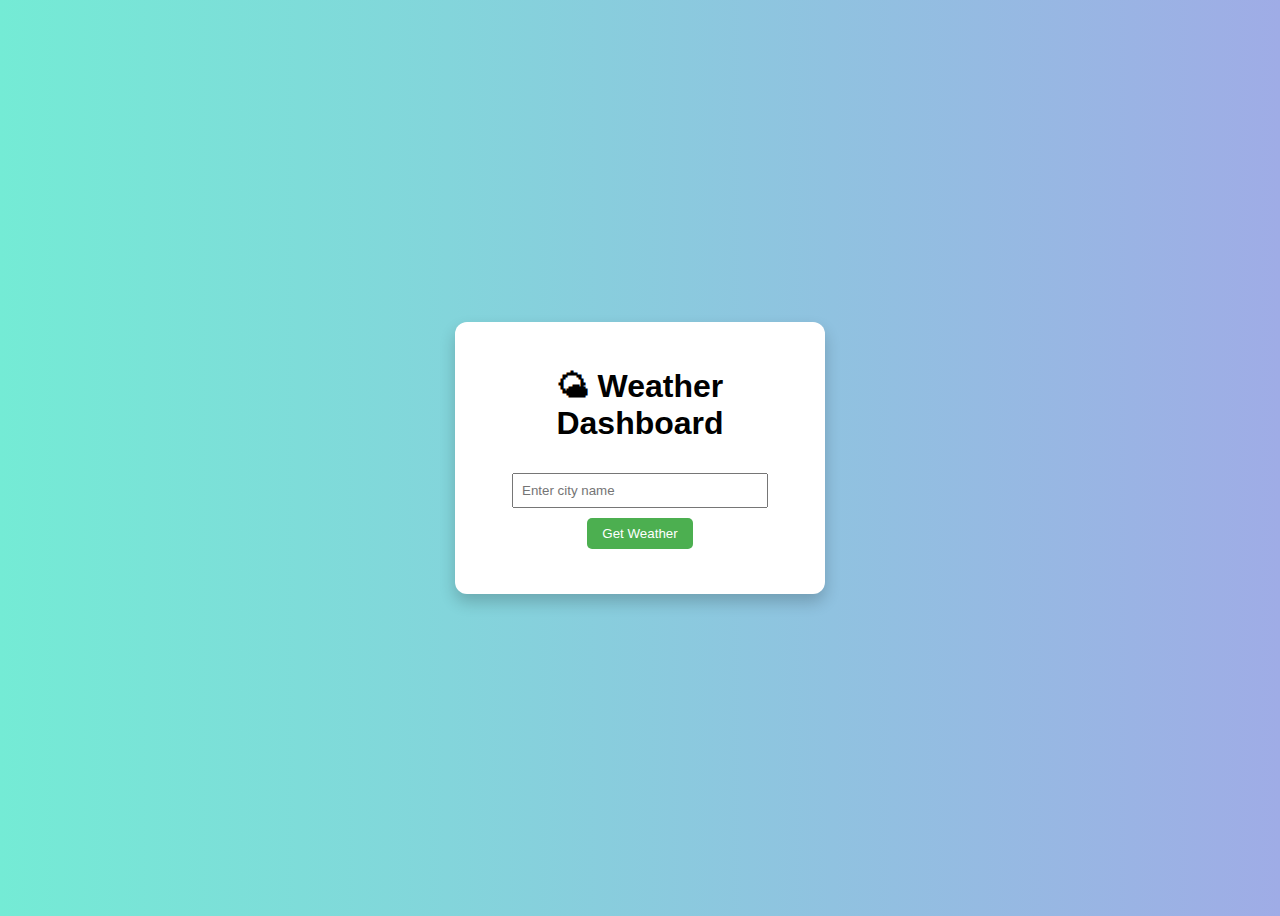
<file: index.html>
<html lang="en">
<head>
    <meta charset="UTF-8">
    <title>Weather Dashboard</title>
    <link rel="stylesheet" href="style.css">
</head>
<body>

<div class="container">
    <h1>🌤 Weather Dashboard</h1>

    <input type="text" id="cityInput" placeholder="Enter city name">
    <button onclick="getWeather()">Get Weather</button>

    <div id="weatherResult" class="weather-card">
        <h2 id="city"></h2>
        <img id="icon" alt="weather icon">
        <p id="temperature"></p>
        <p id="condition"></p>
        <p id="humidity"></p>
        <p id="wind"></p>
    </div>

    <div id="forecast" class="forecast"></div>
</div>

<script src="sc.js"></script>
</body>
</html>
</file>
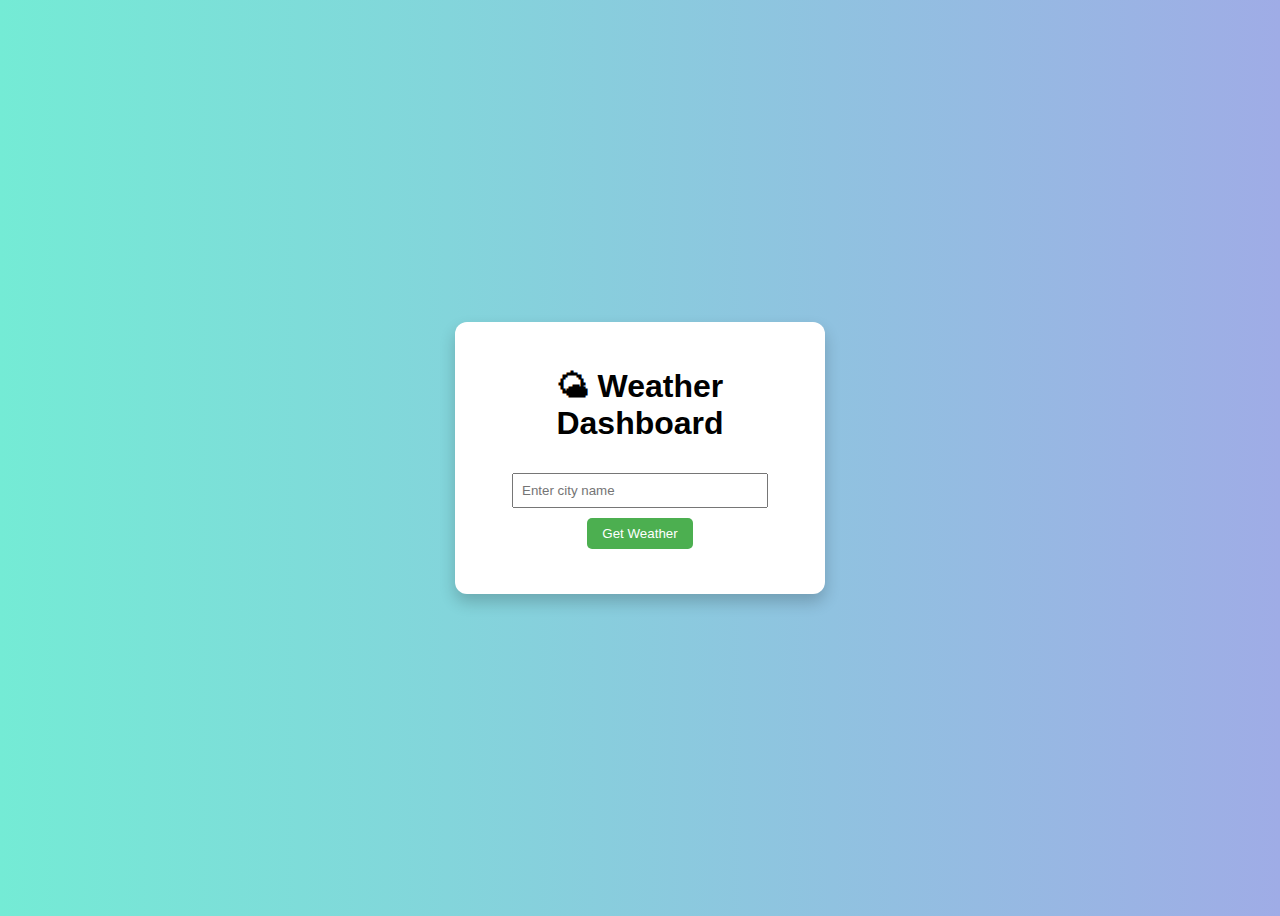
<file: wea.html>
<html lang="en">
<head>
    <meta charset="UTF-8">
    <title>Weather Dashboard</title>
    <link rel="stylesheet" href="style.css">
</head>
<body>

<div class="container">
    <h1>🌤 Weather Dashboard</h1>

    <input type="text" id="cityInput" placeholder="Enter city name">
    <button onclick="getWeather()">Get Weather</button>

    <div id="weatherResult" class="weather-card">
        <h2 id="city"></h2>
        <img id="icon" alt="weather icon">
        <p id="temperature"></p>
        <p id="condition"></p>
        <p id="humidity"></p>
        <p id="wind"></p>
    </div>

    <div id="forecast" class="forecast"></div>
</div>

<script src="sc.js"></script>
</body>
</html>
</file>
<file: style.css>
body {
    font-family: Arial, sans-serif;
    background: linear-gradient(to right, #74ebd5, #9face6);
    min-height: 100vh;
    display: flex;
    justify-content: center;
    align-items: center;
}

.container {
    background: white;
    padding: 25px;
    border-radius: 12px;
    width: 320px;
    text-align: center;
    box-shadow: 0 8px 16px rgba(0,0,0,0.2);
}

input {
    width: 80%;
    padding: 8px;
    margin: 10px 0;
}

button {
    padding: 8px 15px;
    background: #4CAF50;
    color: white;
    border: none;
    border-radius: 5px;
    cursor: pointer;
}

.weather-card {
    margin-top: 20px;
    display: none;
}

.weather-card img {
    width: 80px;
}

.forecast {
    margin-top: 20px;
    display: flex;
    justify-content: space-between;
}

.forecast-day {
    background: #f2f2f2;
    border-radius: 8px;
    padding: 8px;
    width: 60px;
    font-size: 12px;
}

.forecast-day img {
    width: 40px;
}
</file>
